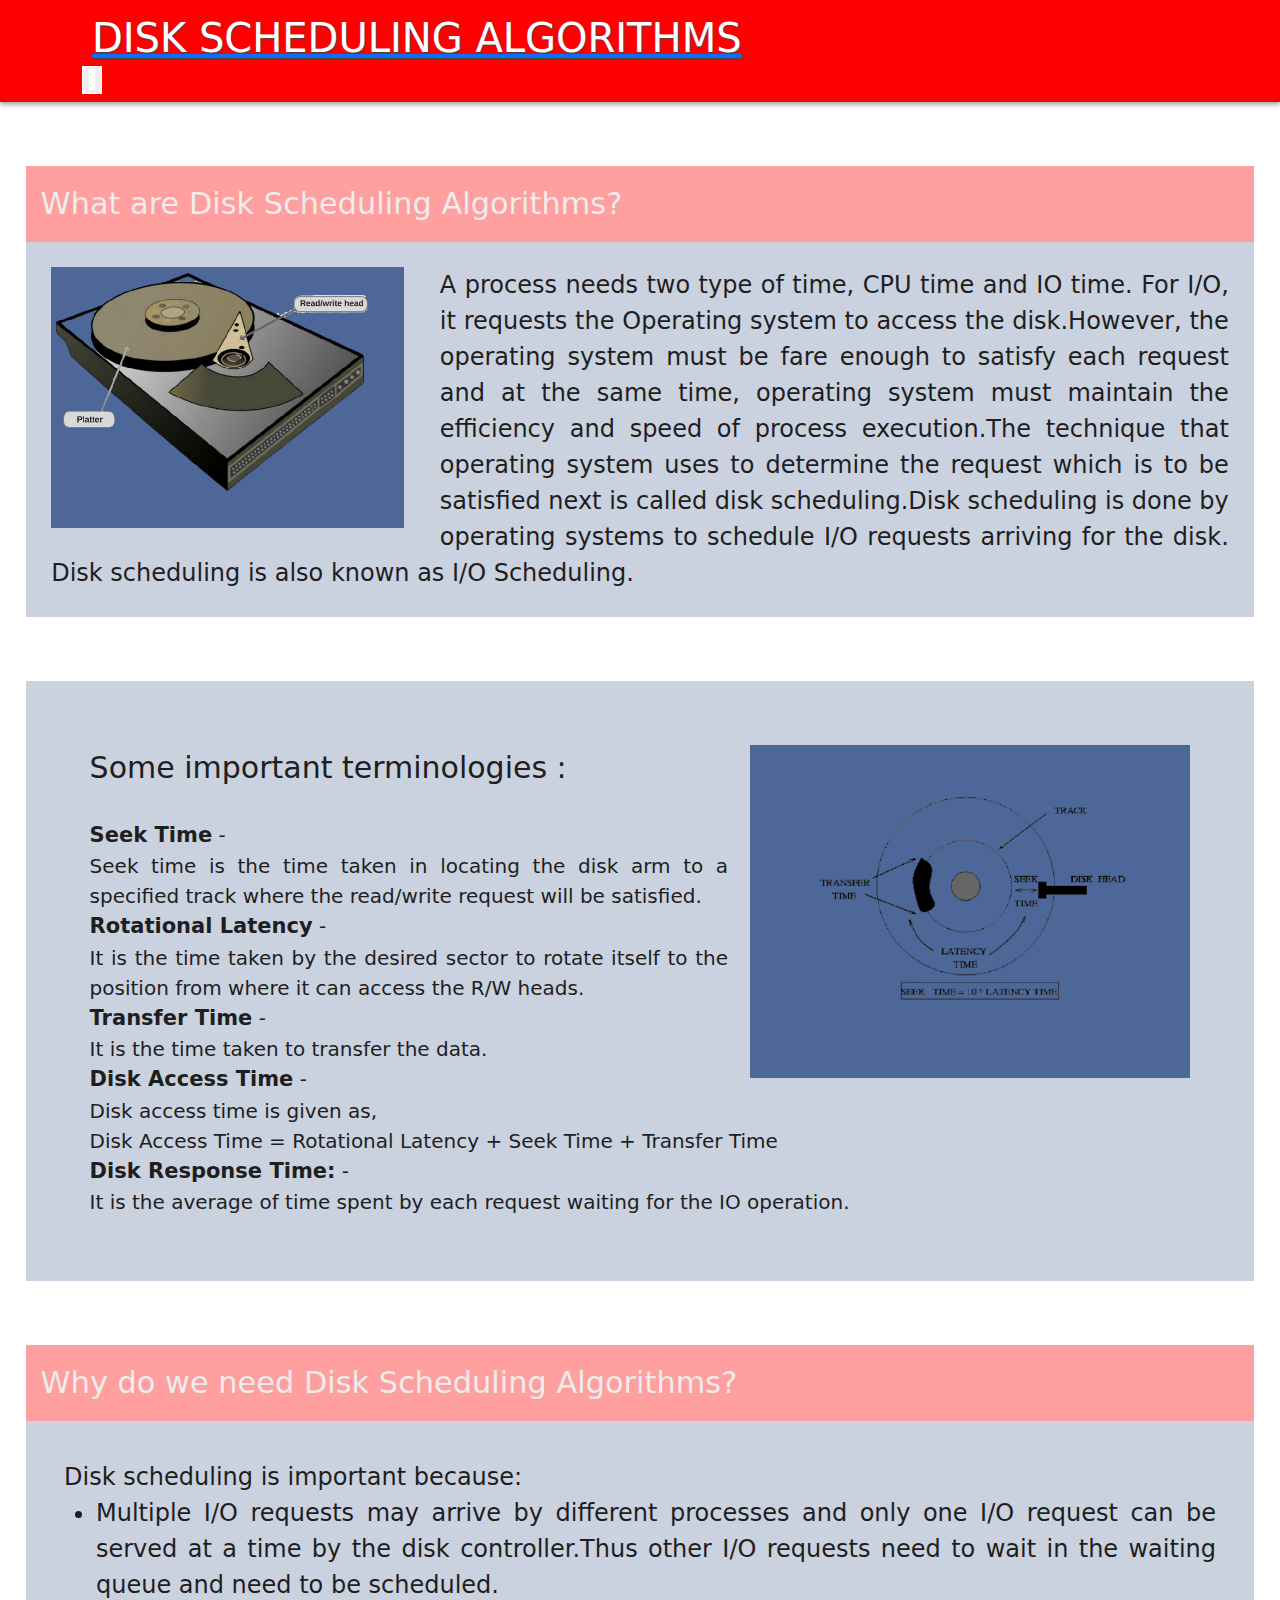
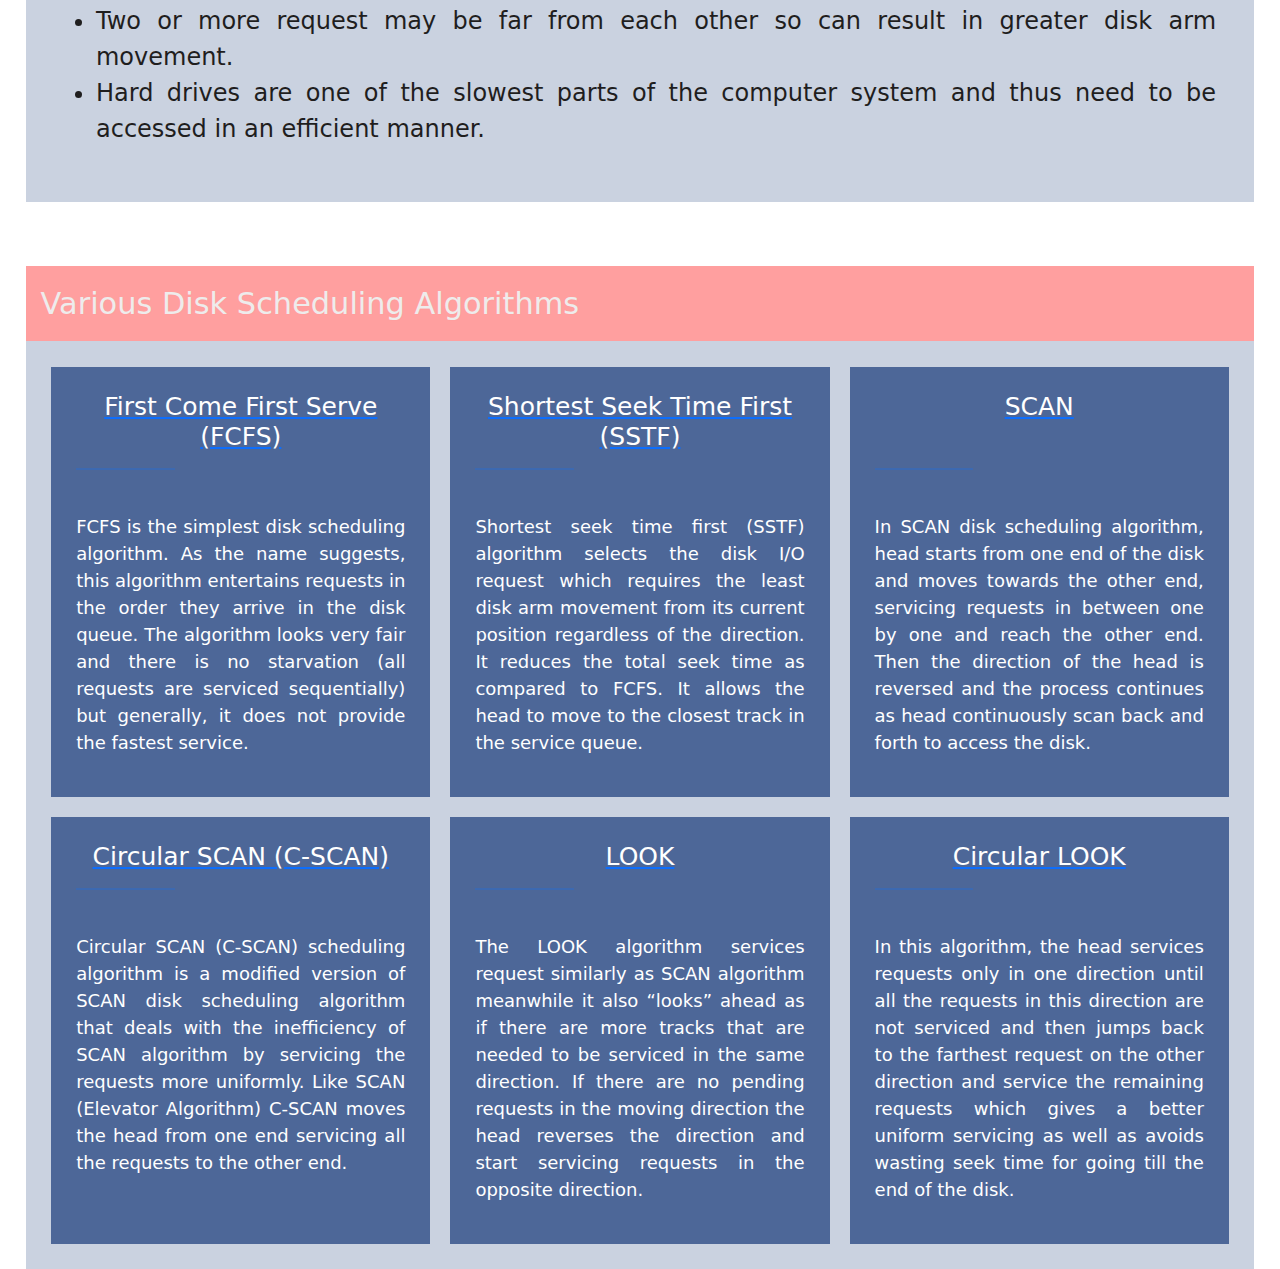
<file: Disk.html>
<!DOCTYPE html>
<html>
  <head>
    <meta name="viewport" content="width=device-width, initial-scale=1">
    <meta charset="utf-8">

    <title>Disk Scheduling Algorithms</title>
    
    <!--CSS and Script linking-->
    <link rel="stylesheet" href="mystyle.css">
    <link rel="stylesheet" href="css/bootstrap.min.css">
    <link rel="stylesheet" href="https://stackpath.bootstrapcdn.com/font-awesome/4.7.0/css/font-awesome.min.css">    
  </head>

  <body>
    <header>
      <nav id="header-nav" class="navbar navbar-default">
        <div class="container">
          <div class="navbar-header">
  
            <div class="navbar-brand">
              <a href="#"><h1>Disk Scheduling Algorithms</h1></a>
            </div>
  
            <button id="navbarToggle" type="button" class="navbar-toggle collapsed" data-toggle="collapse" data-target="#collapsable-nav" aria-expanded="false">
              <span class="sr-only">Toggle navigation</span>
              <span class="icon-bar"></span>
              <span class="icon-bar"></span>
              <span class="icon-bar"></span>
            </button>
          </div>
  
          <div id="collapsable-nav" class="collapse navbar-collapse">
             <ul id="nav-list" class="nav navbar-nav navbar-right">
              <li>
                <a href="Disk.html">
                  <i class="fa fa-file-text" aria-hidden="true"></i><br class="hidden-xs"> Materi</a>
              </li>
              <li>
                <a href="Simulate.html">
                  <i class="fa fa-area-chart" aria-hidden="true"></i><br class="hidden-xs"> Simulasi</a>
              </li>
            </ul><!-- #nav-list -->
          </div><!-- .collapse .navbar-collapse -->
        </div><!-- .container -->
      </nav><!-- #header-nav -->
    </header>
    
    <div class="diskinfo">
      <p class="hd">What are Disk Scheduling Algorithms?</p>
      
      <div id="intro">
        <img id="diskimg" src="img1.png" alt="disk image">
          A process needs two type of time, CPU time and IO time. For I/O, it requests the Operating system to access the disk.However, the operating system must be fare enough to satisfy each request and at the same time, operating system must maintain the efficiency and speed of process execution.The technique that operating system uses to determine the request which is to be satisfied next is called disk scheduling.Disk scheduling is done by operating systems to schedule I/O requests arriving for the disk. Disk scheduling is also known as I/O Scheduling.
      </div>

      <div id="terms">
        <img id="diskimg2" src="img2.png" alt="disk image">
        <span id="hd2">Some important terminologies :</span><br><br>
        <b id="bold">Seek Time</b>
        - <br>Seek time is the time taken in locating the disk arm to a specified track where the read/write request will be satisfied.<br>
        <b id="bold">Rotational Latency</b> 
        - <br>It is the time taken by the desired sector to rotate itself to the position from where it can access the R/W heads.<br>
        <b id="bold">Transfer Time</b>
        - <br> It is the time taken to transfer the data.<br>
        <b id="bold"> Disk Access Time</b>
        - <br>Disk access time is given as, <br>Disk Access Time = Rotational Latency + Seek Time + Transfer Time<br>
        <b id="bold">Disk Response Time:</b> 
        - <br>It is the average of time spent by each request waiting for the IO operation.
      </div>

      
      <p class="hd">Why do we need Disk Scheduling Algorithms?</p>

      <div id="why">
        Disk scheduling is important because:
        <ul>
          <li>Multiple I/O requests may arrive by different processes and only one I/O request can be served at a time by the disk controller.Thus other I/O requests need to wait in the waiting queue and need to be scheduled.</li>
          <li>Two or more request may be far from each other so can result in greater disk arm movement.</li>
          <li>Hard drives are one of the slowest parts of the computer system and thus need to be accessed in an efficient manner.</li>
        </ul>

      </div>

      <p class="hd">Various Disk Scheduling Algorithms</p>

      <div class="cont">
        <div>
          <a id="algo" href="Simulate.html"><h2 class=" heady">First Come First Serve (FCFS)<br></h2><hr style="width: 30%; border-width: 2px;"></a><br>
          <p class="description">FCFS is the simplest disk scheduling algorithm. As the name suggests, this algorithm entertains requests in the order they arrive in the disk queue. The algorithm looks very fair and there is no starvation (all requests are serviced sequentially) but generally, it does not provide the fastest service.</p>
        </div>
        <div>
          <a id="algo" href="Simulate.html"><h2 class=" heady">Shortest Seek Time First (SSTF)<br></h2><hr style="width: 30%; border-width: 2px;"></a><br>
          <p class="description">Shortest seek time first (SSTF) algorithm selects the disk I/O request which requires the least disk arm movement from its current position regardless of the direction. It reduces the total seek time as compared to FCFS. It allows the head to move to the closest track in the service queue.</p>
        </div>
        <div>
          <a id="algo" href="Simulate.html"><h2 class=" heady">SCAN<br><br></h2><hr style="width: 30%; border-width: 2px;"></a><br>
          <p class="description">In SCAN disk scheduling algorithm, head starts from one end of the disk and moves towards the other end, servicing requests in between one by one and reach the other end. Then the direction of the head is reversed and the process continues as head continuously scan back and forth to access the disk.</p>
        </div>
        <div>
          <a id="algo" href="Simulate.html"><h2 class=" heady">Circular SCAN (C-SCAN)<br></h2><hr style="width: 30%; border-width: 2px;"></a><br>
          <p class="description">Circular SCAN (C-SCAN) scheduling algorithm is a modified version of SCAN disk scheduling algorithm that deals with the inefficiency of SCAN algorithm by servicing the requests more uniformly. Like SCAN (Elevator Algorithm) C-SCAN moves the head from one end servicing all the requests to the other end.</p>
        </div>
        <div>
          <a id="algo" href="Simulate.html"><h2 class=" heady">LOOK<br></h2><hr style="width: 30%; border-width: 2px;"></a><br>
          <p class="description">The LOOK algorithm services request similarly as SCAN algorithm meanwhile it also “looks” ahead as if there are more tracks that are needed to be serviced in the same direction. If there are no pending requests in the moving direction the head reverses the direction and start servicing requests in the opposite direction. </p>
        </div>
        <div class=" heady">
          <a id="algo" href="Simulate.html"><h2 class="heady">Circular LOOK<br></h2><hr style="width: 30%; border-width: 2px;"></a><br>
          <p class="description">In this algorithm, the head services requests only in one direction until all the requests in this direction are not serviced and then jumps back to the farthest request on the other direction and service the remaining requests which gives a better uniform servicing as well as avoids wasting seek time for going till the end of the disk.</p>
        </div>
      </div>
    </div>


    
    <script src="js/jquery-2.1.4.min.js"></script>
    <script src="js/bootstrap.min.js"></script>
    <script src="myscript.js"></script>

  </body>

</html>
</file>
<file: mystyle.css>
* {
  box-sizing: border-box;
}

body {
	background-color: rgb(114, 110, 110);
	background-size: 400% 400%;
  animation: gradient 15s ease infinite;
  font-family:Verdana ;
}

@keyframes gradient {
  0% {
    background-position: 0% 50%;
  }
  50% {
    background-position: 100% 50%;
  }
  100% {
    background-position: 0% 50%;
  }
} 


/** HEADER **/
#header-nav {
  background-color: #ff0000; 
  border-radius: 0;
  border: 0;
  box-shadow: 0px 2px 5px #27272780;
  -webkit-box-shadow: 0px 2px 5px #27272780;
  -moz-box-shadow: 0px 2px 5px #27272780;
  position: relative;
  z-index: 999999;
}

.navbar-brand {
  padding-top: 25px;
}

.navbar-brand h1 { 
  padding: 10px;
  color: rgb(255, 255, 255);
  font-size: 2em;
  text-transform: uppercase;
  font-weight: 400;
  text-shadow: 1px 1px 1px rgb(70, 69, 69);
  margin-top: 0;
  margin-bottom: 0;
  line-height: .75;
}

.navbar-brand a:hover, .navbar-brand a:focus {
  text-decoration: none;
}

#nav-list {
  margin-top: 10px;
}

#nav-list a {
  color: rgb(255, 255, 255);
  text-align: center;
  font-size: 1.4em;
  margin-top: 10px;
}

#nav-list a:hover {
  background: #ff9d9df9;
  color: rgb(196, 195, 195);
}

#nav-list a i {
  font-size: 1.5em;
  padding-bottom: 5px;
}

.navbar-header button.navbar-toggle, .navbar-header .icon-bar {
  border: 1px solid#fff;
}

.navbar-header button.navbar-toggle {
  clear: both;
  margin-top: -30px;
}
/* END HEADER */

/********** HOME PAGE **********/

/***div class info ***/
.diskinfo {
  background-color: white;
  display: grid;
}

.diskinfo p.hd {
  margin-top: 5%;
  color: #eeecec;
  padding: 15px;
  width: 96%;
  font-size: 1.9em;
  text-shadow: 1px 1px #ff9d9df9;
  background-color:#ff9d9df9;
  margin-left: 2%;
  margin-right: 2%;
  margin-bottom: 0%;
}

#diskimg {
  width: 30%;
  margin-right: 3%;
  float: left;
  padding: 0 30px 30px 0;
  background-color: #4d6798;
}

#diskimg2 {
  width: 40%;
  margin-left: 2%;
  float: right;
  padding: 0 0 30px 30px;
  background-color:  #4d6798;
}

#intro, #terms, #hd2, #why{
  font-size: 1.5em;
  text-align: justify;
  color: rgb(31, 30, 30);
}

#intro, #terms, #why{
  background-color: #4b65964b;
}

#intro {
  margin-right: 2%;
  margin-left: 2%;
  background-color: #4b65964b;
  padding: 2%;
  font-weight: normal;
}

#terms {
  font-size: 20px;
  padding: 5%;
  margin-top: 5%;
  margin-left: 2%;
  margin-right: 2%;
}

#bold {
  font-size: 21px;
}

#why {
  padding: 3%;
  margin-left: 2%;
  margin-right: 2%;
}

.cont {
  color: #546C85;
  display: grid;
  grid-template-columns: 1fr;
  gap: 20px;
  margin-left: 2%;
  margin-right: 2%;
  background-color: #4b65964b;
  padding: 2%;
}

#algo:hover{
  text-decoration: none;
}

#algo:hover .heady{
  text-decoration: none;
  transform: scale(1.1);
  color: rgb(196, 195, 195);
}

#algo:hover hr{
  transform: scaleX(1.3);
  background-color: rgb(196, 195, 195);
}

.cont h2 {
  text-align: center;
  color: #fff;
  font-size: 25px;
}

.cont div {
  padding: 25px;
  background-color: #4d6798;
  text-align: justify;
  font-size: 18px;
  color: #fff;
}

/**** END OF HOME PAGE ****/

/**** SIMULATE PAGE ****/

.main {
  position: relative;
}

.container1 {
  position: absolute;
  background-color: white;
  top:20px;
}

.container2 {
  position: absolute;
  top: 400px;
  width: 90%;
  left: 50px;
}

.container3 {
  position: absolute;
  top: 1100px;
  margin-bottom: 40px;
  width: 90%;
  left: 50px;
}

.left {
  margin-left: 10%;
  float: left;
  padding: 2%;
  width: 80%;
  background-color:#4b65964b;
  border-radius: 0;
  box-shadow: 2px 2px 2px 2px  rgb(100, 103, 139);
}

.row2 {
  display: inline-flex;
  padding: 30px;
  padding-bottom: 90px ;
}

label {
  font-size: 16px;
}

.form-control {
  display: block;
  width: 100%;
  height: calc(1.5em + .75rem + 2px);
  padding: .375rem .75rem;
  font-size: 1rem;
  font-weight: 400;
  line-height: 1.5;
  color: #495057;
  background-color: #fff;
  background-clip: padding-box;
  border: 1px solid #ced4da;
  border-style: inset;
}

#second {
  margin-left: 100px;
  float: left;
}

button {
  display: inline;
  margin: 70px;
  color: rgb(12, 12, 39);
}

#plot-button {
  background-color:   #3f507c;
  margin-left: 30%;
  font-size: 17px;
  color: white;
}

#animate-button {
  background-color:  #3f507c;
  font-size: 17px;
  margin-left: 5%;
  color: white;
}

#cmpr-button{
  background-color:  #3f507c;
  font-size: 17px;
  margin-left: 5%;
  color: white;
}

#canvas {
  text-align: center;
  margin-left: 190px;
  margin-top: 0px;
  padding-top: 0px;
  visibility: hidden;
}

.right {
  float: left;
  text-align: center;
  padding-top: 30px;
}

#am_alg_name, #am_alg_seek, #cl-seek {
  margin-left: 30px;
  font-size: 15px;
  text-align: center;
  text-emphasis: bold;
  color: #004080;
}

#graph_area {
  visibility: hidden;
  margin-top: 20px;
  box-shadow: 2px 2px 2px 2px  rgb(100, 103, 139);
  width: 90%;
  margin-left: 5%;
}

#cmpr_area {
  visibility: hidden;
  margin-top: 20px;
  box-shadow: 2px 2px 2px 2px  rgb(100, 103, 139);
  width: 90%;
  margin-left: 5%;
}

#plt_alg_name {
  margin-left: 30px;
  font-size: 30px;
  text-align: center;
  text-emphasis: bold;
  color: #004080;
}

#cmpr-head {
  margin-left: 30px;
  font-size: 30px;
  text-align: center;
  text-emphasis: bold;
  color: #004080;
}

#plt_alg_seek {
  text-align: center;
  font-size: 15px;
  margin: 10px;
}

#cal-seek {
  text-align: center;
  font-size: 15px;
  margin: 10px;
}

/* MEDIA QUERIES */

/********** Large devices only **********/
@media (min-width: 1250px) {

  /*Home Page*/
  .cont {
    grid-template-columns: repeat(3, 1fr);
  }

  .transform {
    -webkit-transition: all 2s ease;  
    -moz-transition: all 2s ease;  
    -o-transition: all 2s ease;  
    -ms-transition: all 2s ease;  
    transition: all 2s ease;
  }
}

@media (max-width: 1450px){
  #second{
    margin-left: 50px;
  }

}

@media (max-width: 1300px){
  #second{
    margin-left: 30px;
  }

}

@media (min-width: 1250px) and (max-width: 1500px) {

  .container2 {
    position: absolute;
    top: 600px;
    width: 80%;
  }

  #graph_area {
    width: 80%;
    margin-left: 13%;
  }
  
}

/********** Medium devices only **********/
@media (min-width: 992px) and (max-width: 1249px) {

  /* Home Page */
  #intro, #hd2, #why {
    font-size: 20px;
  }

  #terms {
    font-size: 18px;
  }

  #bold {
    font-size: 19px;
  }

  .cont {
    grid-template-columns: repeat(3, 1fr);
  }

  .cont div {
    font-size: 20px ;
  }

  /*Simulate Page */
  .left {
    width: 80%;
    padding: 30px;
    margin-left: 10%;
  }

  #second {
    margin-left: 90px;
  }

  #plot-button {
    margin-left: 40%;
  }

  #am_alg_name, #am_alg_seek {
    margin-left: 150px;
  }

  .container2 {
    position: absolute;
    top: 600px;
    width: 90%;
    left: 50px;
  }

}

/********** Small devices only **********/
@media (min-width: 768px) and (max-width: 991px) {

  /* Home Page */
  .navbar-brand h1 { 
    padding-top: 10px;
    font-size: 4.5vw; 
  }

  .diskinfo p.hd {
    font-size: 2.5em;
  }

  #diskimg {
    height: 25%;
    width: 35%;
  }

  #diskimg2 {
    height: 35%;
    width: 45%;
  }

  #intro, #hd2, #why {
    font-size: 18px;
  }

  #terms {
    font-size: 16px;
    margin-left: 25px;
  }

  #why {
    margin-left: 25px;
  }

  #bold {
    font-size: 18px;
  }

  .cont {
    grid-template-columns: repeat(2, 1fr)
  }

  .cont h2 {
    font-size: 25px;
  }

  .cont div {
    font-size: 18px;
  }

  /* Simulate Page */
  .left {
    width: 80%;
    margin-top: 20px;
    padding: 25px;
    padding-left: 50px;
    margin-left: 10%;
  }

  .right {
    width: 100%;
    padding-left: 0;
  }

  #canvas {
    margin-left: 25px;
  }

  #second {
    margin-left: 150px;
  }

  #plot-button {
    margin-left: 150px ;
  }

  .container2 {
    position: absolute;
    top: 800px;
    width: 100%;
    left: 1%;
  }

  #graph_area {
    margin-top: 20px;
  }
}

/********** Extra small devices only **********/
@media (max-width: 767px) {
  /* Header */
  .navbar-brand {
    padding-top: 10px;
    height: 80px;
  }
  .navbar-brand h1 { 
    padding-top: 10px;
    font-size: 4.7vw; /* 1vw = 1% of viewport width */
  }

  #collapsable-nav a { /* Collapsed nav menu text */
    font-size: 1.2em;
  }
  #collapsable-nav a i { /* Collapsed nav menu glyph */
    font-size: 1em;
    margin-right: 5px;
  }

  /*Home Page*/

  .diskinfo p.hd {
    font-size: 2em;
    margin-top: 3%;
    width: 90%;
    margin-left: 5%;
  }

  #intro, #terms, #why {
    width: 90%;
    margin-left: 5%;
  }

  #diskimg {
    height: 35% ;
    width: 45%;
  }

  #diskimg2 {
    height: 45% ;
    width: 55%;
  }

  #intro, #hd2, #why {
    font-size: 15px;
  }

  #terms {
    font-size: 13px;
  }

  #bold {
    font-size: 15px;
  }

  .cont {
    grid-template-columns: auto;
    width: 90%;
    margin-left: 5%;
    margin-top: 0px;
  }
  
  .cont h2 {
    font-size: 20px;
  }

  .cont div {
    margin: 20px;
    padding: 20px;
    font-size: 15px;
  }

  /*Simulate Page */

  .left {
    width: 80%;
    margin-top: 25px;
    margin-left: 10%;
    padding-left: 60px;
  }

  #second {
    margin-left: 160px;
  }

  #plot-button {
    margin-left: 120px;
  }

  #animate-button {
    margin-left: 50px;
  }

  .right {
    padding: 0;
    width: 100%;
  }

  #canvas {
    margin-left: 35px;
    width: 80%;
  }

  #am_alg_name {
    margin-top: 30px;
  }

  #plt_alg_name {
    margin-top: 10px;
  }

  .container2 {
    position: absolute;
    top: 600px;
    width: 100%;
    left: 1%;
  }

  .container3{
    position: absolute;
    top: 2000px;
    width: 100%;
    left: 1%;
  }

}
 
@media (max-width: 600px) {
  .left {
    width: 80%;
    margin: 15px;
    margin-left: 6%;
    padding: 0px;
  }

  .row2 {
    width: 100%;
    padding: 15%;
    padding-bottom: 2%;
  }

  #second {
    margin-left: 12%;
  }

  #plot-button {
    margin-left: 20%;
    margin-bottom: 10px;
  }

  #animate-button {
    margin-left: 20px;
    margin-bottom: 10px;
  }

  #cmpr-button{
    margin-left: 30%;
    margin-bottom: 10px;
  }
}
</file>
